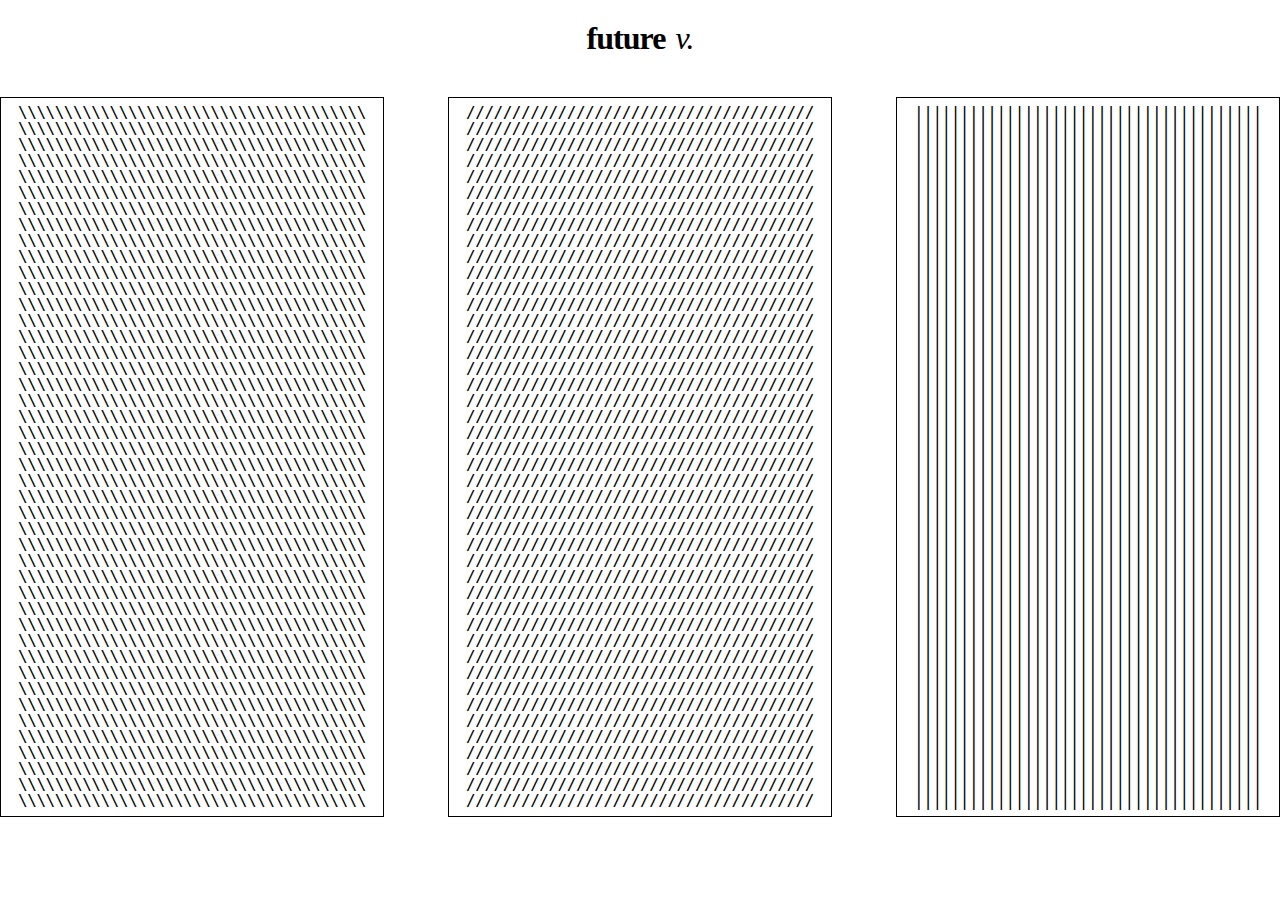
<file: index.html>
<!DOCTYPE html>
<html lang="en">
<head>
    <meta charset="UTF-8">
    <meta name="viewport" content="width=device-width, initial-scale=1.0">
    <title>Future v.</title>
    <style>
        /* SeedPhrase Project Styles */

        /* Global Styles */
        * {
            margin: 0;
            padding: 0;
            box-sizing: border-box;
            font-family: "Times New Roman", Times, serif;
            letter-spacing: -0.03em;
            background-color: white;
        }
        
        body {
            width: 100%;
            min-height: 100vh;
            display: flex;
            flex-direction: column;
            align-items: center;
            padding: 20px;
            background-color: white;
        }
        
        /* Headings */
        h1 {
            text-align: center;
            margin-bottom: 40px;
            font-weight: normal;
            cursor: pointer;
            display: flex;
            justify-content: center;
            align-items: center;
            gap: 10px;
            transition: gap 1s ease-in-out;
        }
        
        h1 .seed {
            font-weight: bold;
        }
        
        h1 .phr {
            font-style: italic;
            font-weight: normal;
        }
        
        h1 .title-button {
            display: none;
            width: 50px;
            height: 50px;
            background-color: white;
            border: 1px solid black;
            border-radius: 50%;
            justify-content: center;
            align-items: center;
            cursor: pointer;
            font-size: 24px;
            opacity: 0;
            transition: opacity 0.5s ease-in-out;
        }
        
        h1 .title-button::before {
            content: "↓";
        }
        
        h1 .title-button.visible {
            opacity: 1;
        }
        
        /* Images */
        img {
            border: 1px solid black;
            max-width: 100%;
            height: auto;
        }
        
        /* Container for the three rectangles */
        .rectangle-container {
            display: flex;
            justify-content: space-between;
            width: 100vw;
            height: 80vh;
            max-width: none;
            margin: 0;
            position: relative;
        }
        
        /* Rectangle styles */
        .rectangle {
            width: 30%;
            min-width: 200px;
            aspect-ratio: 16/9;
            min-height: 120px;
            border: 1px solid black;
            display: flex;
            justify-content: center;
            align-items: center;
            cursor: grab;
            position: relative;
            overflow: hidden;
            font-size: 24px;
            user-select: none;
            transition: transform 0.1s, box-shadow 0.1s;
            background-color: transparent;
        }
        
        .rectangle.dragging {
            cursor: grabbing;
            transform: scale(1.02) translateY(-5px);
            box-shadow: 0 10px 15px rgba(0, 0, 0, 0.2);
            z-index: 100;
        }
        
        /* Pattern Styles */
        .pattern-container {
            width: 100%;
            height: 100%;
            position: absolute;
            overflow: hidden;
            display: flex;
            flex-direction: column;
            font-family: monospace;
            font-size: 16px;
            line-height: 16px;
            padding: 4px;
            user-select: none;
            background-color: transparent;
            justify-content: center;
            align-items: center;
        }
        
        .pattern-line {
            white-space: nowrap;
            overflow: hidden;
            animation: marquee 10s linear infinite;
            width: 100%;
            margin: 0;
            padding: 0;
            text-align: center;
        }
        
        @keyframes marquee {
            0% { transform: translateX(0); }
            100% { transform: translateX(-50%); }
        }
        
        /* Button that appears on click */
        .arrow-button {
            display: none;
            position: absolute;
            background-color: white;
            border: 1px solid black;
            border-radius: 50%;
            width: 50px;
            height: 50px;
            justify-content: center;
            align-items: center;
            cursor: pointer;
            z-index: 10;
            font-size: 24px;
        }
        
        .arrow-button::before {
            content: "/";
        }
        
        #button3.arrow-button::before {
            content: "|";
        }
        
        /* Backslash button style */
        .backslash-button {
            display: none;
            position: absolute;
            background-color: white;
            border: 1px solid black;
            border-radius: 50%;
            width: 50px;
            height: 50px;
            justify-content: center;
            align-items: center;
            cursor: pointer;
            z-index: 10;
            font-size: 24px;
        }
        
        /* Media queries for responsive design */
        @media (max-width: 768px) {
            .rectangle-container {
                flex-direction: column;
                align-items: center;
                height: 100vh;
                gap: 20px;
            }
            
            .rectangle {
                width: 80%;
            }
        }
        
        /* Additional styles for fade effect */
        .fading {
            transition: opacity 0.8s ease-out;
        }
        
        #merged-rectangle {
            border: 1px solid black;
            display: none;
            justify-content: center;
            align-items: center;
            position: absolute;
            overflow: hidden;
            font-size: 24px;
            user-select: none;
            background-color: transparent;
            opacity: 0;
            transition: opacity 0.8s ease-in;
        }
        
        #star-pattern {
            color: black;
            font-family: monospace;
            font-size: 16px;
            line-height: 16px;
            white-space: pre-wrap;
            word-break: break-all;
        }
        
        /* Add star button styles */
        .star-button {
            position: absolute;
            background-color: white;
            border: 1px solid black;
            border-radius: 50%;
            width: 50px;
            height: 50px;
            justify-content: center;
            align-items: center;
            cursor: pointer;
            z-index: 10;
            font-size: 24px;
            display: none;
        }
    </style>
</head>
<body>
    <h1>
        <span class="seed">future</span>
        <div class="title-button"></div>
        <span class="phr">v.</span>
    </h1>
    
    <div class="rectangle-container" id="rectangle-container">
        <div class="rectangle" id="rectangle1">
            <div class="pattern-container" id="backslash-pattern"></div>
            <button class="backslash-button" id="button1">\</button>
        </div>
        
        <div class="rectangle" id="rectangle2">
            <div class="pattern-container" id="slash-pattern"></div>
            <button class="arrow-button" id="button2"></button>
        </div>
        
        <div class="rectangle" id="rectangle3">
            <div class="pattern-container" id="dash-pattern"></div>
            <button class="arrow-button" id="button3"></button>
        </div>
        
        <div id="merged-rectangle">
            <div class="pattern-container" id="star-pattern"></div>
        </div>
    </div>

    <script>
        // Fill rectangles with characters
        function fillWithCharacters() {
            // Fill the first rectangle with backslashes
            const backslashPattern = document.getElementById('backslash-pattern');
            backslashPattern.innerHTML = '';
            backslashPattern.style.whiteSpace = 'pre-wrap';
            backslashPattern.style.wordBreak = 'break-all';
            backslashPattern.style.fontFamily = 'monospace';
            backslashPattern.style.fontSize = '16px';
            backslashPattern.style.lineHeight = '16px';
            
            const width1 = backslashPattern.offsetWidth;
            const height1 = backslashPattern.offsetHeight;
            const charWidth = 9.6;
            const lineHeight = 16;
            
            const charsPerLine1 = Math.floor((width1 - 8) / charWidth);
            const numLines1 = Math.floor((height1 - 8) / lineHeight);
            
            let content1 = '';
            for (let i = 0; i < numLines1; i++) {
                for (let j = 0; j < charsPerLine1; j++) {
                    content1 += '\\';
                }
                if (i < numLines1 - 1) {
                    content1 += '\n';
                }
            }
            backslashPattern.textContent = content1;
            
            // Fill the second rectangle with slashes
            const slashPattern = document.getElementById('slash-pattern');
            slashPattern.innerHTML = '';
            slashPattern.style.whiteSpace = 'pre-wrap';
            slashPattern.style.wordBreak = 'break-all';
            slashPattern.style.fontFamily = 'monospace';
            slashPattern.style.fontSize = '16px';
            slashPattern.style.lineHeight = '16px';
            
            const width2 = slashPattern.offsetWidth;
            const height2 = slashPattern.offsetHeight;
            
            const charsPerLine2 = Math.floor((width2 - 8) / charWidth);
            const numLines2 = Math.floor((height2 - 8) / lineHeight);
            
            let content2 = '';
            for (let i = 0; i < numLines2; i++) {
                for (let j = 0; j < charsPerLine2; j++) {
                    content2 += '/';
                }
                if (i < numLines2 - 1) {
                    content2 += '\n';
                }
            }
            slashPattern.textContent = content2;
            
            // Fill the third rectangle with pipes
            const dashPattern = document.getElementById('dash-pattern');
            dashPattern.innerHTML = '';
            dashPattern.style.whiteSpace = 'pre-wrap';
            dashPattern.style.wordBreak = 'break-all';
            dashPattern.style.fontFamily = 'monospace';
            dashPattern.style.fontSize = '16px';
            dashPattern.style.lineHeight = '16px';
            
            const width3 = dashPattern.offsetWidth;
            const height3 = dashPattern.offsetHeight;
            
            const charsPerLine3 = Math.floor((width3 - 8) / charWidth);
            const numLines3 = Math.floor((height3 - 8) / lineHeight);
            
            let content3 = '';
            for (let i = 0; i < numLines3; i++) {
                for (let j = 0; j < charsPerLine3; j++) {
                    content3 += '|';
                }
                if (i < numLines3 - 1) {
                    content3 += '\n';
                }
            }
            dashPattern.textContent = content3;
        }
        
        // Fill merged rectangle with asterisks
        function fillMergedRectangle() {
            const starPattern = document.getElementById('star-pattern');
            starPattern.innerHTML = '';
            starPattern.style.whiteSpace = 'pre-wrap';
            starPattern.style.wordBreak = 'break-all';
            starPattern.style.fontFamily = 'monospace';
            starPattern.style.fontSize = '16px';
            starPattern.style.lineHeight = '16px';
            
            const rect = starPattern.getBoundingClientRect();
            const width = starPattern.offsetWidth;
            const height = starPattern.offsetHeight;
            
            // Calculate based on font metrics
            const charWidth = 9.6; // Approximate for monospace 16px
            const lineHeight = 16;
            
            const charsPerLine = Math.floor((width - 8) / charWidth); // Subtract padding
            const numLines = Math.floor((height - 8) / lineHeight); // Subtract padding
            
            let content = '';
            for (let i = 0; i < numLines; i++) {
                for (let j = 0; j < charsPerLine; j++) {
                    content += '*';
                }
                if (i < numLines - 1) {
                    content += '\n';
                }
            }
            
            starPattern.textContent = content;
        }
        
        // Check if rectangles overlap almost perfectly
        function checkPerfectOverlap() {
            const rect1 = document.getElementById('rectangle1').getBoundingClientRect();
            const rect2 = document.getElementById('rectangle2').getBoundingClientRect();
            const rect3 = document.getElementById('rectangle3').getBoundingClientRect();
            
            // Define tolerance for "almost perfect" overlap (in pixels)
            const tolerance = 20;
            
            // Check if all rectangles are within tolerance of each other
            const rect1CenterX = rect1.left + rect1.width / 2;
            const rect1CenterY = rect1.top + rect1.height / 2;
            const rect2CenterX = rect2.left + rect2.width / 2;
            const rect2CenterY = rect2.top + rect2.height / 2;
            const rect3CenterX = rect3.left + rect3.width / 2;
            const rect3CenterY = rect3.top + rect3.height / 2;
            
            // Check if all centers are close enough
            const distanceX12 = Math.abs(rect1CenterX - rect2CenterX);
            const distanceY12 = Math.abs(rect1CenterY - rect2CenterY);
            const distanceX13 = Math.abs(rect1CenterX - rect3CenterX);
            const distanceY13 = Math.abs(rect1CenterY - rect3CenterY);
            const distanceX23 = Math.abs(rect2CenterX - rect3CenterX);
            const distanceY23 = Math.abs(rect2CenterY - rect3CenterY);
            
            return (distanceX12 < tolerance && distanceY12 < tolerance &&
                    distanceX13 < tolerance && distanceY13 < tolerance &&
                    distanceX23 < tolerance && distanceY23 < tolerance);
        }
        
        // Merge rectangles
        function mergeRectangles() {
            const rect1 = document.getElementById('rectangle1');
            const rect2 = document.getElementById('rectangle2');
            const rect3 = document.getElementById('rectangle3');
            
            // Calculate center position
            const containerRect = document.getElementById('rectangle-container').getBoundingClientRect();
            const mergedRect = document.getElementById('merged-rectangle');
            
            // Get the computed styles of rect1 to match exactly
            const rect1Styles = window.getComputedStyle(rect1);
            const rect1Bounds = rect1.getBoundingClientRect();
            
            // Set the same size as the original rectangles
            mergedRect.style.width = rect1Styles.width;
            mergedRect.style.height = rect1Styles.height;
            mergedRect.style.minWidth = rect1Styles.minWidth;
            mergedRect.style.minHeight = rect1Styles.minHeight;
            
            // Copy position from rect1
            if (rect1.style.position === 'absolute') {
                mergedRect.style.left = rect1.style.left;
                mergedRect.style.top = rect1.style.top;
            } else {
                // If rect1 isn't positioned absolutely yet, calculate position
                mergedRect.style.left = (rect1Bounds.left - containerRect.left) + 'px';
                mergedRect.style.top = (rect1Bounds.top - containerRect.top) + 'px';
            }
            
            // Add fading class for smooth transition
            rect1.classList.add('fading');
            rect2.classList.add('fading');
            rect3.classList.add('fading');
            
            // Start fade out
            rect1.style.opacity = '0';
            rect2.style.opacity = '0';
            rect3.style.opacity = '0';
            
            // Show merged rectangle after a short delay
            setTimeout(() => {
                mergedRect.style.display = 'flex';
                // Fill with asterisks before showing
                fillMergedRectangle();
                
                // Add star button
                const starButton = document.createElement('button');
                starButton.className = 'star-button';
                starButton.textContent = '*';
                starButton.style.display = 'none';
                mergedRect.appendChild(starButton);
                
                // Add click handler for the star button
                starButton.addEventListener('click', function(e) {
                    e.stopPropagation(); // Prevent rectangle click event
                    
                    // Calculate screen dimensions
                    const screenW = window.screen.width;
                    const screenH = window.screen.height;
                    const winWidth = 800; // Large width
                    const winHeight = 600; // Large height
                    const left = Math.floor((screenW - winWidth) / 2); // Center horizontally
                    const top = Math.floor((screenH - winHeight) / 2); // Center vertically
                    
                    // Open psy-grey.html in a centered window
                    window.open('psy-grey.html', '_blank', 
                        `width=${winWidth},height=${winHeight},left=${left},top=${top},resizable=yes`);
                });
                
                setTimeout(() => {
                    mergedRect.style.opacity = '1';
                    starButton.style.display = 'flex';
                }, 50);
            }, 400);
            
            // Hide original rectangles completely after fade
            setTimeout(() => {
                rect1.style.display = 'none';
                rect2.style.display = 'none';
                rect3.style.display = 'none';
            }, 800);
        }
        
        // Initial fill and refill on window resize
        function initializeFills() {
            fillWithCharacters();
            // Call multiple times to ensure proper rendering
            setTimeout(fillWithCharacters, 100);
            setTimeout(fillWithCharacters, 500);
        }
        
        window.addEventListener('load', initializeFills);
        window.addEventListener('resize', fillWithCharacters);
        
        // Also fill immediately when script runs
        document.addEventListener('DOMContentLoaded', initializeFills);
        
        // Enhanced drag functionality
        const rectangles = document.querySelectorAll('.rectangle');
        const container = document.getElementById('rectangle-container');
        
        // Track which rectangle is being dragged and its initial position
        let activeDragElement = null;
        let isDragging = false;
        let startX = 0;
        let startY = 0;
        let offsetX = 0;
        let offsetY = 0;
        let initialPositions = [];
        let mergeExecuted = false; // Prevent multiple merge executions
        
        // Store initial positions when page loads
        window.addEventListener('load', function() {
            rectangles.forEach(rect => {
                const position = rect.getBoundingClientRect();
                initialPositions.push({
                    id: rect.id,
                    left: position.left,
                    top: position.top
                });
            });
        });
        
        // Handle mouse events for dragging
        rectangles.forEach(rectangle => {
            // Mouse down - start dragging
            rectangle.addEventListener('mousedown', function(e) {
                if (e.target.classList.contains('arrow-button')) return;
                
                // Set this as the active drag element
                activeDragElement = this;
                isDragging = true;
                
                // Get current position
                const rect = this.getBoundingClientRect();
                
                // Calculate offset from mouse position to rectangle corner
                offsetX = e.clientX - rect.left;
                offsetY = e.clientY - rect.top;
                
                // Record start position
                startX = e.clientX - offsetX;
                startY = e.clientY - offsetY;
                
                // Set visual dragging state
                this.classList.add('dragging');
                
                // Prevent default behavior
                e.preventDefault();
            });
            
            // Click event to show button only
            rectangle.addEventListener('click', function(e) {
                if (!isDragging && !e.target.classList.contains('arrow-button') && !e.target.classList.contains('backslash-button')) {
                    // Get the button inside this rectangle
                    const button = this.querySelector('.arrow-button, .backslash-button');
                    if (button) {
                        button.style.display = 'flex';
                    }
                }
            });
        });
        
        // Mouse move - move the rectangle
        document.addEventListener('mousemove', function(e) {
            if (!isDragging || !activeDragElement) return;
            
            // Calculate new position
            const newX = e.clientX - offsetX;
            const newY = e.clientY - offsetY;
            
            // Get container bounds
            const containerRect = container.getBoundingClientRect();
            
            // Keep rectangle within container bounds
            const rectWidth = activeDragElement.offsetWidth;
            const rectHeight = activeDragElement.offsetHeight;
            
            const minX = containerRect.left;
            const maxX = containerRect.right - rectWidth;
            const minY = containerRect.top;
            const maxY = containerRect.bottom - rectHeight;
            
            const boundedX = Math.max(minX, Math.min(maxX, newX));
            const boundedY = Math.max(minY, Math.min(maxY, newY));
            
            // Update rectangle position
            activeDragElement.style.position = 'absolute';
            activeDragElement.style.left = (boundedX - containerRect.left) + 'px';
            activeDragElement.style.top = (boundedY - containerRect.top) + 'px';
        });
        
        // Mouse up - stop dragging
        document.addEventListener('mouseup', function(e) {
            if (isDragging && activeDragElement) {
                // Remove visual dragging state
                activeDragElement.classList.remove('dragging');
                
                // Check if we dropped rectangle3 and rectangles overlap perfectly
                if (activeDragElement.id === 'rectangle3' && !mergeExecuted) {
                    if (checkPerfectOverlap()) {
                        mergeExecuted = true;
                        mergeRectangles();
                    }
                }
                
                // Reset drag state
                isDragging = false;
                activeDragElement = null;
            }
        });
        
        // Touch events for mobile support
        rectangles.forEach(rectangle => {
            rectangle.addEventListener('touchstart', function(e) {
                if (e.target.classList.contains('arrow-button')) return;
                
                activeDragElement = this;
                isDragging = true;
                
                const touch = e.touches[0];
                const rect = this.getBoundingClientRect();
                
                offsetX = touch.clientX - rect.left;
                offsetY = touch.clientY - rect.top;
                
                startX = touch.clientX - offsetX;
                startY = touch.clientY - offsetY;
                
                this.classList.add('dragging');
                
                e.preventDefault();
            });
        });
        
        document.addEventListener('touchmove', function(e) {
            if (!isDragging || !activeDragElement) return;
            
            const touch = e.touches[0];
            
            const newX = touch.clientX - offsetX;
            const newY = touch.clientY - offsetY;
            
            const containerRect = container.getBoundingClientRect();
            
            const rectWidth = activeDragElement.offsetWidth;
            const rectHeight = activeDragElement.offsetHeight;
            
            const minX = containerRect.left;
            const maxX = containerRect.right - rectWidth;
            const minY = containerRect.top;
            const maxY = containerRect.bottom - rectHeight;
            
            const boundedX = Math.max(minX, Math.min(maxX, newX));
            const boundedY = Math.max(minY, Math.min(maxY, newY));
            
            activeDragElement.style.position = 'absolute';
            activeDragElement.style.left = (boundedX - containerRect.left) + 'px';
            activeDragElement.style.top = (boundedY - containerRect.top) + 'px';
            
            e.preventDefault();
        });
        
        document.addEventListener('touchend', function(e) {
            if (isDragging && activeDragElement) {
                activeDragElement.classList.remove('dragging');
                
                // Check if we dropped rectangle3 and rectangles overlap perfectly
                if (activeDragElement.id === 'rectangle3' && !mergeExecuted) {
                    if (checkPerfectOverlap()) {
                        mergeExecuted = true;
                        mergeRectangles();
                    }
                }
                
                // Reset drag state
                isDragging = false;
                activeDragElement = null;
            }
        });
        
        // Button click event (can be expanded later)
        const buttons = document.querySelectorAll('.arrow-button, .backslash-button');
        
        buttons.forEach(button => {
            button.addEventListener('click', function(e) {
                e.stopPropagation(); // Prevent rectangle click event
                
                // Calculate screen dimensions
                const screenW = window.screen.width;
                const screenH = window.screen.height;
                const winWidth = 800; // Large width
                const winHeight = 600; // Large height
                const halfWidth = 400; // Half width for seed window
                
                if (this.classList.contains('backslash-button')) {
                    // Open whomp.html on the left
                    window.open('whomp/whomp.html', '_blank', 
                        `width=${winWidth},height=${winHeight},left=0,top=${Math.floor((screenH - winHeight) / 2)},resizable=yes`);
                } else if (this.id === 'button2') {
                    // Open embeddings.html in the middle
                    window.open('Embeddings/embeddings.html', '_blank', 
                        `width=${winWidth},height=${winHeight},left=${Math.floor((screenW - winWidth) / 2)},top=${Math.floor((screenH - winHeight) / 2)},resizable=yes`);
                } else if (this.id === 'button3') {
                    // Open seed.html on the right with half width
                    window.open('seed/seed.html', '_blank', 
                        `width=${halfWidth},height=${winHeight},left=${screenW - halfWidth},top=${Math.floor((screenH - winHeight) / 2)},resizable=yes`);
                }
            });
        });

        // Add title click handler
        document.querySelector('h1').addEventListener('click', function() {
            this.style.gap = '50px';
            const titleButton = this.querySelector('.title-button');
            titleButton.style.display = 'flex';
            setTimeout(() => {
                titleButton.classList.add('visible');
            }, 100);
        });

        // Add click handler for the title button
        document.querySelector('.title-button').addEventListener('click', function(e) {
            e.stopPropagation(); // Prevent title click event
            
            // Calculate screen dimensions
            const screenW = window.screen.width;
            const screenH = window.screen.height;
            const winWidth = 400; // Narrow width
            const winHeight = screenH; // Full height
            const left = screenW - winWidth; // Position on far right
            const top = 0; // Start from top
            
            // Open future-with-me.glitch.me
            window.open('https://future-with-me.glitch.me/', '_blank', 
                `width=${winWidth},height=${winHeight},left=${left},top=${top},resizable=no`);
            
            // Open introductions image in a popup on the left
            const imgWidth = 600; // Width for the image popup
            const imgHeight = 800; // Height for the image popup
            const imgLeft = 0; // Position on far left
            const imgTop = Math.floor((screenH - imgHeight) / 2); // Center vertically
            
            window.open('assets/introductions.jpg', '_blank',
                `width=${imgWidth},height=${imgHeight},left=${imgLeft},top=${imgTop},resizable=yes`);
        });
    </script>
</body>
</html>
</file>
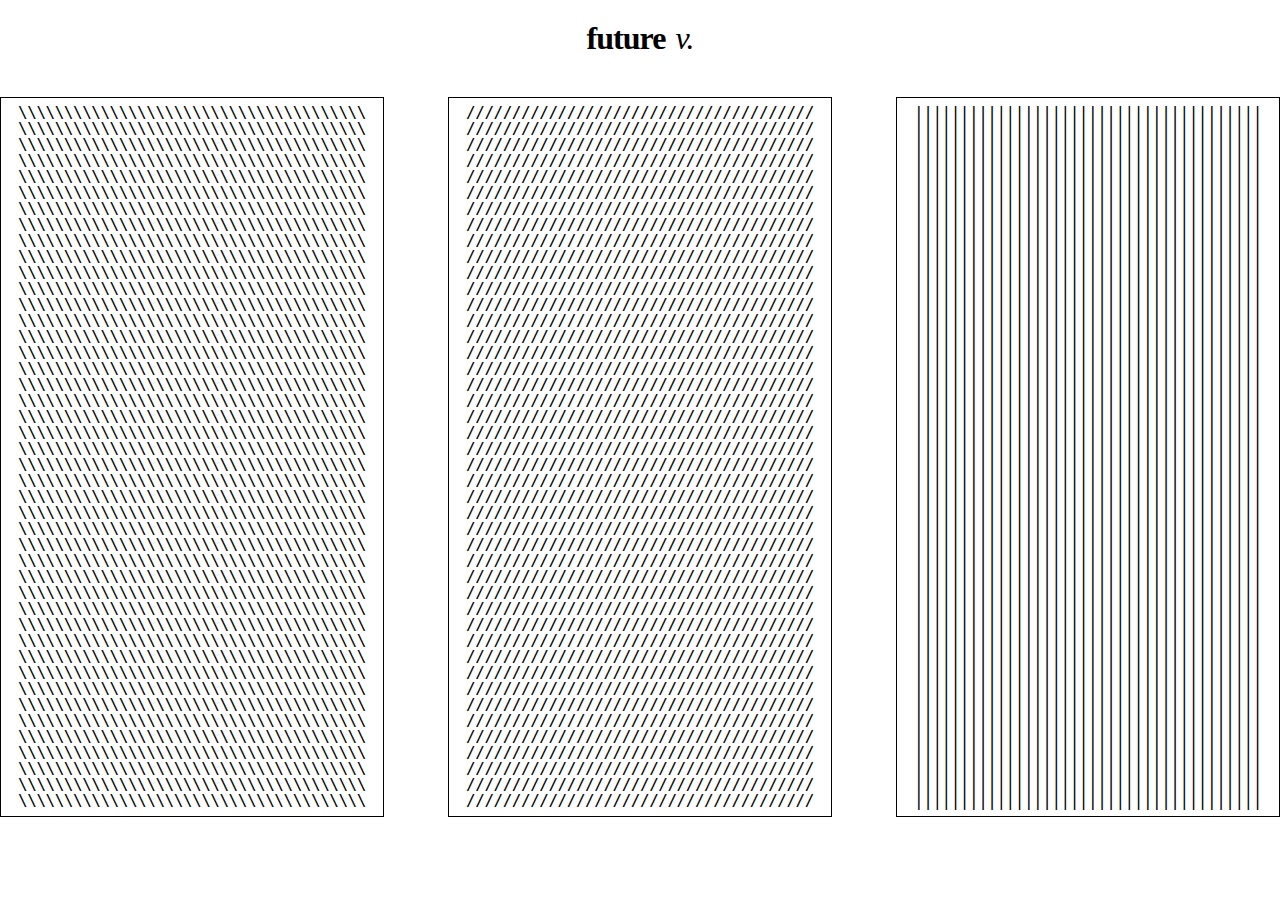
<file: doors.html>
<!DOCTYPE html>
<html lang="en">
<head>
    <meta charset="UTF-8">
    <meta name="viewport" content="width=device-width, initial-scale=1.0">
    <title>Future v.</title>
    <style>
        /* SeedPhrase Project Styles */

        /* Global Styles */
        * {
            margin: 0;
            padding: 0;
            box-sizing: border-box;
            font-family: "Times New Roman", Times, serif;
            letter-spacing: -0.03em;
            background-color: white;
        }
        
        body {
            width: 100%;
            min-height: 100vh;
            display: flex;
            flex-direction: column;
            align-items: center;
            padding: 20px;
            background-color: white;
        }
        
        /* Headings */
        h1 {
            text-align: center;
            margin-bottom: 40px;
            font-weight: normal;
            cursor: pointer;
            display: flex;
            justify-content: center;
            align-items: center;
            gap: 10px;
            transition: gap 1s ease-in-out;
        }
        
        h1 .seed {
            font-weight: bold;
        }
        
        h1 .phr {
            font-style: italic;
            font-weight: normal;
        }
        
        h1 .title-button {
            display: none;
            width: 50px;
            height: 50px;
            background-color: white;
            border: 1px solid black;
            border-radius: 50%;
            justify-content: center;
            align-items: center;
            cursor: pointer;
            font-size: 24px;
            opacity: 0;
            transition: opacity 0.5s ease-in-out;
        }
        
        h1 .title-button::before {
            content: "↓";
        }
        
        h1 .title-button.visible {
            opacity: 1;
        }
        
        /* Images */
        img {
            border: 1px solid black;
            max-width: 100%;
            height: auto;
        }
        
        /* Container for the three rectangles */
        .rectangle-container {
            display: flex;
            justify-content: space-between;
            width: 100vw;
            height: 80vh;
            max-width: none;
            margin: 0;
            position: relative;
        }
        
        /* Rectangle styles */
        .rectangle {
            width: 30%;
            min-width: 200px;
            aspect-ratio: 16/9;
            min-height: 120px;
            border: 1px solid black;
            display: flex;
            justify-content: center;
            align-items: center;
            cursor: grab;
            position: relative;
            overflow: hidden;
            font-size: 24px;
            user-select: none;
            transition: transform 0.1s, box-shadow 0.1s;
            background-color: transparent;
        }
        
        .rectangle.dragging {
            cursor: grabbing;
            transform: scale(1.02) translateY(-5px);
            box-shadow: 0 10px 15px rgba(0, 0, 0, 0.2);
            z-index: 100;
        }
        
        /* Pattern Styles */
        .pattern-container {
            width: 100%;
            height: 100%;
            position: absolute;
            overflow: hidden;
            display: flex;
            flex-direction: column;
            font-family: monospace;
            font-size: 16px;
            line-height: 16px;
            padding: 4px;
            user-select: none;
            background-color: transparent;
            justify-content: center;
            align-items: center;
        }
        
        .pattern-line {
            white-space: nowrap;
            overflow: hidden;
            animation: marquee 10s linear infinite;
            width: 100%;
            margin: 0;
            padding: 0;
            text-align: center;
        }
        
        @keyframes marquee {
            0% { transform: translateX(0); }
            100% { transform: translateX(-50%); }
        }
        
        /* Button that appears on click */
        .arrow-button {
            display: none;
            position: absolute;
            background-color: white;
            border: 1px solid black;
            border-radius: 50%;
            width: 50px;
            height: 50px;
            justify-content: center;
            align-items: center;
            cursor: pointer;
            z-index: 10;
            font-size: 24px;
        }
        
        .arrow-button::before {
            content: "/";
        }
        
        #button3.arrow-button::before {
            content: "|";
        }
        
        /* Backslash button style */
        .backslash-button {
            display: none;
            position: absolute;
            background-color: white;
            border: 1px solid black;
            border-radius: 50%;
            width: 50px;
            height: 50px;
            justify-content: center;
            align-items: center;
            cursor: pointer;
            z-index: 10;
            font-size: 24px;
        }
        
        /* Media queries for responsive design */
        @media (max-width: 768px) {
            .rectangle-container {
                flex-direction: column;
                align-items: center;
                height: 100vh;
                gap: 20px;
            }
            
            .rectangle {
                width: 80%;
            }
        }
        
        /* Additional styles for fade effect */
        .fading {
            transition: opacity 0.8s ease-out;
        }
        
        #merged-rectangle {
            border: 1px solid black;
            display: none;
            justify-content: center;
            align-items: center;
            position: absolute;
            overflow: hidden;
            font-size: 24px;
            user-select: none;
            background-color: transparent;
            opacity: 0;
            transition: opacity 0.8s ease-in;
        }
        
        #star-pattern {
            color: black;
            font-family: monospace;
            font-size: 16px;
            line-height: 16px;
            white-space: pre-wrap;
            word-break: break-all;
        }
        
        /* Add star button styles */
        .star-button {
            position: absolute;
            background-color: white;
            border: 1px solid black;
            border-radius: 50%;
            width: 50px;
            height: 50px;
            justify-content: center;
            align-items: center;
            cursor: pointer;
            z-index: 10;
            font-size: 24px;
            display: none;
        }
    </style>
</head>
<body>
    <h1>
        <span class="seed">future</span>
        <div class="title-button"></div>
        <span class="phr">v.</span>
    </h1>
    
    <div class="rectangle-container" id="rectangle-container">
        <div class="rectangle" id="rectangle1">
            <div class="pattern-container" id="backslash-pattern"></div>
            <button class="backslash-button" id="button1">\</button>
        </div>
        
        <div class="rectangle" id="rectangle2">
            <div class="pattern-container" id="slash-pattern"></div>
            <button class="arrow-button" id="button2"></button>
        </div>
        
        <div class="rectangle" id="rectangle3">
            <div class="pattern-container" id="dash-pattern"></div>
            <button class="arrow-button" id="button3"></button>
        </div>
        
        <div id="merged-rectangle">
            <div class="pattern-container" id="star-pattern"></div>
        </div>
    </div>

    <script>
        // Fill rectangles with characters
        function fillWithCharacters() {
            // Fill the first rectangle with backslashes
            const backslashPattern = document.getElementById('backslash-pattern');
            backslashPattern.innerHTML = '';
            backslashPattern.style.whiteSpace = 'pre-wrap';
            backslashPattern.style.wordBreak = 'break-all';
            backslashPattern.style.fontFamily = 'monospace';
            backslashPattern.style.fontSize = '16px';
            backslashPattern.style.lineHeight = '16px';
            
            const width1 = backslashPattern.offsetWidth;
            const height1 = backslashPattern.offsetHeight;
            const charWidth = 9.6;
            const lineHeight = 16;
            
            const charsPerLine1 = Math.floor((width1 - 8) / charWidth);
            const numLines1 = Math.floor((height1 - 8) / lineHeight);
            
            let content1 = '';
            for (let i = 0; i < numLines1; i++) {
                for (let j = 0; j < charsPerLine1; j++) {
                    content1 += '\\';
                }
                if (i < numLines1 - 1) {
                    content1 += '\n';
                }
            }
            backslashPattern.textContent = content1;
            
            // Fill the second rectangle with slashes
            const slashPattern = document.getElementById('slash-pattern');
            slashPattern.innerHTML = '';
            slashPattern.style.whiteSpace = 'pre-wrap';
            slashPattern.style.wordBreak = 'break-all';
            slashPattern.style.fontFamily = 'monospace';
            slashPattern.style.fontSize = '16px';
            slashPattern.style.lineHeight = '16px';
            
            const width2 = slashPattern.offsetWidth;
            const height2 = slashPattern.offsetHeight;
            
            const charsPerLine2 = Math.floor((width2 - 8) / charWidth);
            const numLines2 = Math.floor((height2 - 8) / lineHeight);
            
            let content2 = '';
            for (let i = 0; i < numLines2; i++) {
                for (let j = 0; j < charsPerLine2; j++) {
                    content2 += '/';
                }
                if (i < numLines2 - 1) {
                    content2 += '\n';
                }
            }
            slashPattern.textContent = content2;
            
            // Fill the third rectangle with pipes
            const dashPattern = document.getElementById('dash-pattern');
            dashPattern.innerHTML = '';
            dashPattern.style.whiteSpace = 'pre-wrap';
            dashPattern.style.wordBreak = 'break-all';
            dashPattern.style.fontFamily = 'monospace';
            dashPattern.style.fontSize = '16px';
            dashPattern.style.lineHeight = '16px';
            
            const width3 = dashPattern.offsetWidth;
            const height3 = dashPattern.offsetHeight;
            
            const charsPerLine3 = Math.floor((width3 - 8) / charWidth);
            const numLines3 = Math.floor((height3 - 8) / lineHeight);
            
            let content3 = '';
            for (let i = 0; i < numLines3; i++) {
                for (let j = 0; j < charsPerLine3; j++) {
                    content3 += '|';
                }
                if (i < numLines3 - 1) {
                    content3 += '\n';
                }
            }
            dashPattern.textContent = content3;
        }
        
        // Fill merged rectangle with asterisks
        function fillMergedRectangle() {
            const starPattern = document.getElementById('star-pattern');
            starPattern.innerHTML = '';
            starPattern.style.whiteSpace = 'pre-wrap';
            starPattern.style.wordBreak = 'break-all';
            starPattern.style.fontFamily = 'monospace';
            starPattern.style.fontSize = '16px';
            starPattern.style.lineHeight = '16px';
            
            const rect = starPattern.getBoundingClientRect();
            const width = starPattern.offsetWidth;
            const height = starPattern.offsetHeight;
            
            // Calculate based on font metrics
            const charWidth = 9.6; // Approximate for monospace 16px
            const lineHeight = 16;
            
            const charsPerLine = Math.floor((width - 8) / charWidth); // Subtract padding
            const numLines = Math.floor((height - 8) / lineHeight); // Subtract padding
            
            let content = '';
            for (let i = 0; i < numLines; i++) {
                for (let j = 0; j < charsPerLine; j++) {
                    content += '*';
                }
                if (i < numLines - 1) {
                    content += '\n';
                }
            }
            
            starPattern.textContent = content;
        }
        
        // Check if rectangles overlap almost perfectly
        function checkPerfectOverlap() {
            const rect1 = document.getElementById('rectangle1').getBoundingClientRect();
            const rect2 = document.getElementById('rectangle2').getBoundingClientRect();
            const rect3 = document.getElementById('rectangle3').getBoundingClientRect();
            
            // Define tolerance for "almost perfect" overlap (in pixels)
            const tolerance = 20;
            
            // Check if all rectangles are within tolerance of each other
            const rect1CenterX = rect1.left + rect1.width / 2;
            const rect1CenterY = rect1.top + rect1.height / 2;
            const rect2CenterX = rect2.left + rect2.width / 2;
            const rect2CenterY = rect2.top + rect2.height / 2;
            const rect3CenterX = rect3.left + rect3.width / 2;
            const rect3CenterY = rect3.top + rect3.height / 2;
            
            // Check if all centers are close enough
            const distanceX12 = Math.abs(rect1CenterX - rect2CenterX);
            const distanceY12 = Math.abs(rect1CenterY - rect2CenterY);
            const distanceX13 = Math.abs(rect1CenterX - rect3CenterX);
            const distanceY13 = Math.abs(rect1CenterY - rect3CenterY);
            const distanceX23 = Math.abs(rect2CenterX - rect3CenterX);
            const distanceY23 = Math.abs(rect2CenterY - rect3CenterY);
            
            return (distanceX12 < tolerance && distanceY12 < tolerance &&
                    distanceX13 < tolerance && distanceY13 < tolerance &&
                    distanceX23 < tolerance && distanceY23 < tolerance);
        }
        
        // Merge rectangles
        function mergeRectangles() {
            const rect1 = document.getElementById('rectangle1');
            const rect2 = document.getElementById('rectangle2');
            const rect3 = document.getElementById('rectangle3');
            
            // Calculate center position
            const containerRect = document.getElementById('rectangle-container').getBoundingClientRect();
            const mergedRect = document.getElementById('merged-rectangle');
            
            // Get the computed styles of rect1 to match exactly
            const rect1Styles = window.getComputedStyle(rect1);
            const rect1Bounds = rect1.getBoundingClientRect();
            
            // Set the same size as the original rectangles
            mergedRect.style.width = rect1Styles.width;
            mergedRect.style.height = rect1Styles.height;
            mergedRect.style.minWidth = rect1Styles.minWidth;
            mergedRect.style.minHeight = rect1Styles.minHeight;
            
            // Copy position from rect1
            if (rect1.style.position === 'absolute') {
                mergedRect.style.left = rect1.style.left;
                mergedRect.style.top = rect1.style.top;
            } else {
                // If rect1 isn't positioned absolutely yet, calculate position
                mergedRect.style.left = (rect1Bounds.left - containerRect.left) + 'px';
                mergedRect.style.top = (rect1Bounds.top - containerRect.top) + 'px';
            }
            
            // Add fading class for smooth transition
            rect1.classList.add('fading');
            rect2.classList.add('fading');
            rect3.classList.add('fading');
            
            // Start fade out
            rect1.style.opacity = '0';
            rect2.style.opacity = '0';
            rect3.style.opacity = '0';
            
            // Show merged rectangle after a short delay
            setTimeout(() => {
                mergedRect.style.display = 'flex';
                // Fill with asterisks before showing
                fillMergedRectangle();
                
                // Add star button
                const starButton = document.createElement('button');
                starButton.className = 'star-button';
                starButton.textContent = '*';
                starButton.style.display = 'none';
                mergedRect.appendChild(starButton);
                
                // Add click handler for the star button
                starButton.addEventListener('click', function(e) {
                    e.stopPropagation(); // Prevent rectangle click event
                    
                    // Calculate screen dimensions
                    const screenW = window.screen.width;
                    const screenH = window.screen.height;
                    const winWidth = 800; // Large width
                    const winHeight = 600; // Large height
                    const left = Math.floor((screenW - winWidth) / 2); // Center horizontally
                    const top = Math.floor((screenH - winHeight) / 2); // Center vertically
                    
                    // Open psy-grey.html in a centered window
                    window.open('psy-grey.html', '_blank', 
                        `width=${winWidth},height=${winHeight},left=${left},top=${top},resizable=yes`);
                });
                
                setTimeout(() => {
                    mergedRect.style.opacity = '1';
                    starButton.style.display = 'flex';
                }, 50);
            }, 400);
            
            // Hide original rectangles completely after fade
            setTimeout(() => {
                rect1.style.display = 'none';
                rect2.style.display = 'none';
                rect3.style.display = 'none';
            }, 800);
        }
        
        // Initial fill and refill on window resize
        function initializeFills() {
            fillWithCharacters();
            // Call multiple times to ensure proper rendering
            setTimeout(fillWithCharacters, 100);
            setTimeout(fillWithCharacters, 500);
        }
        
        window.addEventListener('load', initializeFills);
        window.addEventListener('resize', fillWithCharacters);
        
        // Also fill immediately when script runs
        document.addEventListener('DOMContentLoaded', initializeFills);
        
        // Enhanced drag functionality
        const rectangles = document.querySelectorAll('.rectangle');
        const container = document.getElementById('rectangle-container');
        
        // Track which rectangle is being dragged and its initial position
        let activeDragElement = null;
        let isDragging = false;
        let startX = 0;
        let startY = 0;
        let offsetX = 0;
        let offsetY = 0;
        let initialPositions = [];
        let mergeExecuted = false; // Prevent multiple merge executions
        
        // Store initial positions when page loads
        window.addEventListener('load', function() {
            rectangles.forEach(rect => {
                const position = rect.getBoundingClientRect();
                initialPositions.push({
                    id: rect.id,
                    left: position.left,
                    top: position.top
                });
            });
        });
        
        // Handle mouse events for dragging
        rectangles.forEach(rectangle => {
            // Mouse down - start dragging
            rectangle.addEventListener('mousedown', function(e) {
                if (e.target.classList.contains('arrow-button')) return;
                
                // Set this as the active drag element
                activeDragElement = this;
                isDragging = true;
                
                // Get current position
                const rect = this.getBoundingClientRect();
                
                // Calculate offset from mouse position to rectangle corner
                offsetX = e.clientX - rect.left;
                offsetY = e.clientY - rect.top;
                
                // Record start position
                startX = e.clientX - offsetX;
                startY = e.clientY - offsetY;
                
                // Set visual dragging state
                this.classList.add('dragging');
                
                // Prevent default behavior
                e.preventDefault();
            });
            
            // Click event to show button only
            rectangle.addEventListener('click', function(e) {
                if (!isDragging && !e.target.classList.contains('arrow-button') && !e.target.classList.contains('backslash-button')) {
                    // Get the button inside this rectangle
                    const button = this.querySelector('.arrow-button, .backslash-button');
                    if (button) {
                        button.style.display = 'flex';
                    }
                }
            });
        });
        
        // Mouse move - move the rectangle
        document.addEventListener('mousemove', function(e) {
            if (!isDragging || !activeDragElement) return;
            
            // Calculate new position
            const newX = e.clientX - offsetX;
            const newY = e.clientY - offsetY;
            
            // Get container bounds
            const containerRect = container.getBoundingClientRect();
            
            // Keep rectangle within container bounds
            const rectWidth = activeDragElement.offsetWidth;
            const rectHeight = activeDragElement.offsetHeight;
            
            const minX = containerRect.left;
            const maxX = containerRect.right - rectWidth;
            const minY = containerRect.top;
            const maxY = containerRect.bottom - rectHeight;
            
            const boundedX = Math.max(minX, Math.min(maxX, newX));
            const boundedY = Math.max(minY, Math.min(maxY, newY));
            
            // Update rectangle position
            activeDragElement.style.position = 'absolute';
            activeDragElement.style.left = (boundedX - containerRect.left) + 'px';
            activeDragElement.style.top = (boundedY - containerRect.top) + 'px';
        });
        
        // Mouse up - stop dragging
        document.addEventListener('mouseup', function(e) {
            if (isDragging && activeDragElement) {
                // Remove visual dragging state
                activeDragElement.classList.remove('dragging');
                
                // Check if we dropped rectangle3 and rectangles overlap perfectly
                if (activeDragElement.id === 'rectangle3' && !mergeExecuted) {
                    if (checkPerfectOverlap()) {
                        mergeExecuted = true;
                        mergeRectangles();
                    }
                }
                
                // Reset drag state
                isDragging = false;
                activeDragElement = null;
            }
        });
        
        // Touch events for mobile support
        rectangles.forEach(rectangle => {
            rectangle.addEventListener('touchstart', function(e) {
                if (e.target.classList.contains('arrow-button')) return;
                
                activeDragElement = this;
                isDragging = true;
                
                const touch = e.touches[0];
                const rect = this.getBoundingClientRect();
                
                offsetX = touch.clientX - rect.left;
                offsetY = touch.clientY - rect.top;
                
                startX = touch.clientX - offsetX;
                startY = touch.clientY - offsetY;
                
                this.classList.add('dragging');
                
                e.preventDefault();
            });
        });
        
        document.addEventListener('touchmove', function(e) {
            if (!isDragging || !activeDragElement) return;
            
            const touch = e.touches[0];
            
            const newX = touch.clientX - offsetX;
            const newY = touch.clientY - offsetY;
            
            const containerRect = container.getBoundingClientRect();
            
            const rectWidth = activeDragElement.offsetWidth;
            const rectHeight = activeDragElement.offsetHeight;
            
            const minX = containerRect.left;
            const maxX = containerRect.right - rectWidth;
            const minY = containerRect.top;
            const maxY = containerRect.bottom - rectHeight;
            
            const boundedX = Math.max(minX, Math.min(maxX, newX));
            const boundedY = Math.max(minY, Math.min(maxY, newY));
            
            activeDragElement.style.position = 'absolute';
            activeDragElement.style.left = (boundedX - containerRect.left) + 'px';
            activeDragElement.style.top = (boundedY - containerRect.top) + 'px';
            
            e.preventDefault();
        });
        
        document.addEventListener('touchend', function(e) {
            if (isDragging && activeDragElement) {
                activeDragElement.classList.remove('dragging');
                
                // Check if we dropped rectangle3 and rectangles overlap perfectly
                if (activeDragElement.id === 'rectangle3' && !mergeExecuted) {
                    if (checkPerfectOverlap()) {
                        mergeExecuted = true;
                        mergeRectangles();
                    }
                }
                
                // Reset drag state
                isDragging = false;
                activeDragElement = null;
            }
        });
        
        // Button click event (can be expanded later)
        const buttons = document.querySelectorAll('.arrow-button, .backslash-button');
        
        buttons.forEach(button => {
            button.addEventListener('click', function(e) {
                e.stopPropagation(); // Prevent rectangle click event
                
                // Calculate screen dimensions
                const screenW = window.screen.width;
                const screenH = window.screen.height;
                const winWidth = 800; // Large width
                const winHeight = 600; // Large height
                const halfWidth = 400; // Half width for seed window
                
                if (this.classList.contains('backslash-button')) {
                    // Open whomp.html on the left
                    window.open('whomp/whomp.html', '_blank', 
                        `width=${winWidth},height=${winHeight},left=0,top=${Math.floor((screenH - winHeight) / 2)},resizable=yes`);
                } else if (this.id === 'button2') {
                    // Open embeddings.html in the middle
                    window.open('Embeddings/embeddings.html', '_blank', 
                        `width=${winWidth},height=${winHeight},left=${Math.floor((screenW - winWidth) / 2)},top=${Math.floor((screenH - winHeight) / 2)},resizable=yes`);
                } else if (this.id === 'button3') {
                    // Open seed.html on the right with half width
                    window.open('seed/seed.html', '_blank', 
                        `width=${halfWidth},height=${winHeight},left=${screenW - halfWidth},top=${Math.floor((screenH - winHeight) / 2)},resizable=yes`);
                }
            });
        });

        // Add title click handler
        document.querySelector('h1').addEventListener('click', function() {
            this.style.gap = '50px';
            const titleButton = this.querySelector('.title-button');
            titleButton.style.display = 'flex';
            setTimeout(() => {
                titleButton.classList.add('visible');
            }, 100);
        });

        // Add click handler for the title button
        document.querySelector('.title-button').addEventListener('click', function(e) {
            e.stopPropagation(); // Prevent title click event
            
            // Calculate screen dimensions
            const screenW = window.screen.width;
            const screenH = window.screen.height;
            const winWidth = 400; // Narrow width
            const winHeight = screenH; // Full height
            const left = screenW - winWidth; // Position on far right
            const top = 0; // Start from top
            
            // Open future-with-me.glitch.me
            window.open('https://future-with-me.glitch.me/', '_blank', 
                `width=${winWidth},height=${winHeight},left=${left},top=${top},resizable=no`);
            
            // Open introductions image in a popup on the left
            const imgWidth = 600; // Width for the image popup
            const imgHeight = 800; // Height for the image popup
            const imgLeft = 0; // Position on far left
            const imgTop = 0; // Position at top
            
            // Open introductions.jpg at the top
            window.open('assets/introductions.jpg', '_blank',
                `width=${imgWidth},height=${imgHeight},left=${imgLeft},top=${imgTop},resizable=yes`);
            
            // Open qrcode.jpg below introductions.jpg
            const qrTop = imgHeight + 20; // Position below introductions.jpg with 20px gap
            window.open('assets/qrcode.jpg', '_blank',
                `width=${imgWidth},height=${imgHeight},left=${imgLeft},top=${qrTop},resizable=yes`);
        });
    </script>
</body>
</html>
</file>
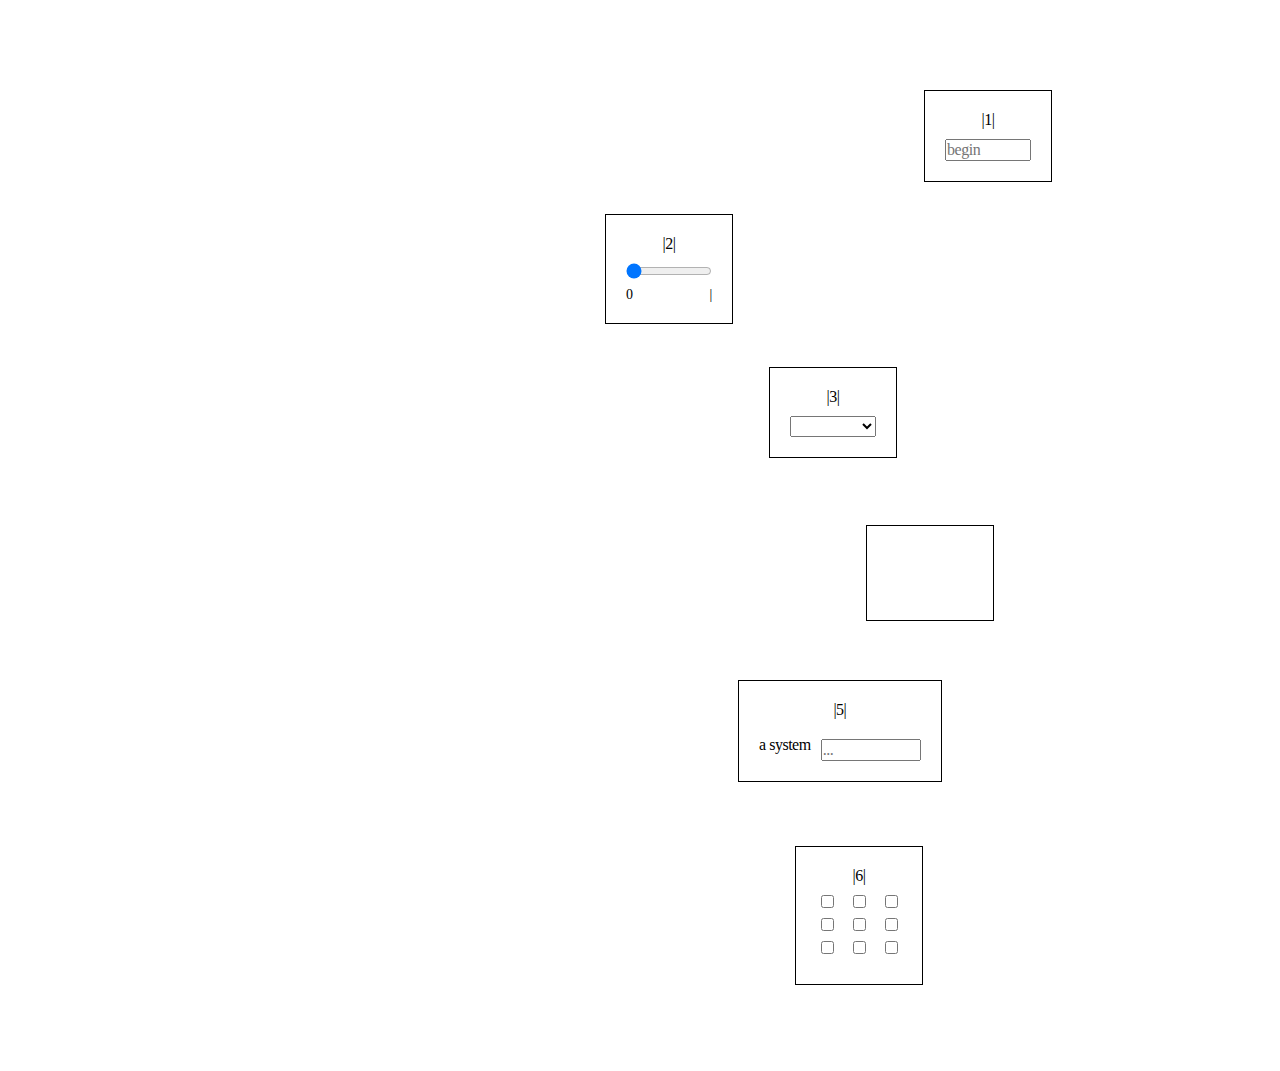
<file: seed/seed.html>
<!DOCTYPE html>
<html lang="en">
<head>
  <meta charset="UTF-8" />
  <meta name="viewport" content="width=device-width, initial-scale=1.0"/>
  <title>|</title>
  <link rel="stylesheet" href="styles.css">
</head>
<body>
  <!-- |1| -->
  <div class="block" id="block1">
    <div>|1|</div>
    <input type="text" id="block1input" placeholder="begin" />
    <button id="slashButton1" class="slash-button" style="display: none;">|</button>
  </div>

  <!-- |2| -->
  <div class="block" id="block2">
    <div>|2|</div>
    <input type="range" id="block2slider" min="0" max="100" value="0" />
    <div class="label-row">
      <span>0</span><span>|</span>
    </div>
    <button id="slashButton2" class="slash-button" style="display: none;">|</button>
  </div>

  <!-- |3| -->
  <div class="block" id="block3">
    <div>|3|</div>
    <select id="block3select">
      <option value=""></option>
      <option value="|">|</option>
      <option value="\">\</option>
      <option value="*">*</option>
    </select>
  </div>

  <!-- |4| -->
  <div class="block" id="block4">
    <div>|4|</div>
    <div>This is an old <a href="#" id="storyLink" style="text-decoration: none; color: inherit; cursor: pointer;">story</a>.</div>
  </div>

  <!-- |5| -->
  <div class="block" id="block5">
    <div>|5|</div>
    <div class="block5-container">
      <div class="block5-input-row">
        <span>a system</span>
        <input type="text" id="block5input" placeholder="..." />
      </div>
      <button class="trust-button" id="trustButton" style="display: none;">trust</button>
    </div>
  </div>

  <!-- |6| -->
  <div class="block" id="block6">
    <div>|6|</div>
    <div class="checkbox-grid">
      <div class="checkbox-cell"><input type="checkbox" id="check1" data-pos="1"></div>
      <div class="checkbox-cell"><input type="checkbox" id="check2" data-pos="2"></div>
      <div class="checkbox-cell"><input type="checkbox" id="check3" data-pos="3"></div>
      <div class="checkbox-cell"><input type="checkbox" id="check4" data-pos="4"></div>
      <div class="checkbox-cell"><input type="checkbox" id="check5" data-pos="5"></div>
      <div class="checkbox-cell"><input type="checkbox" id="check6" data-pos="6"></div>
      <div class="checkbox-cell"><input type="checkbox" id="check7" data-pos="7"></div>
      <div class="checkbox-cell"><input type="checkbox" id="check8" data-pos="8"></div>
      <div class="checkbox-cell"><input type="checkbox" id="check9" data-pos="9"></div>
    </div>
    <button id="attentionButton" style="display: none;">attention</button>
  </div>

  <script src="script.js"></script>
</body>
</html>
</file>
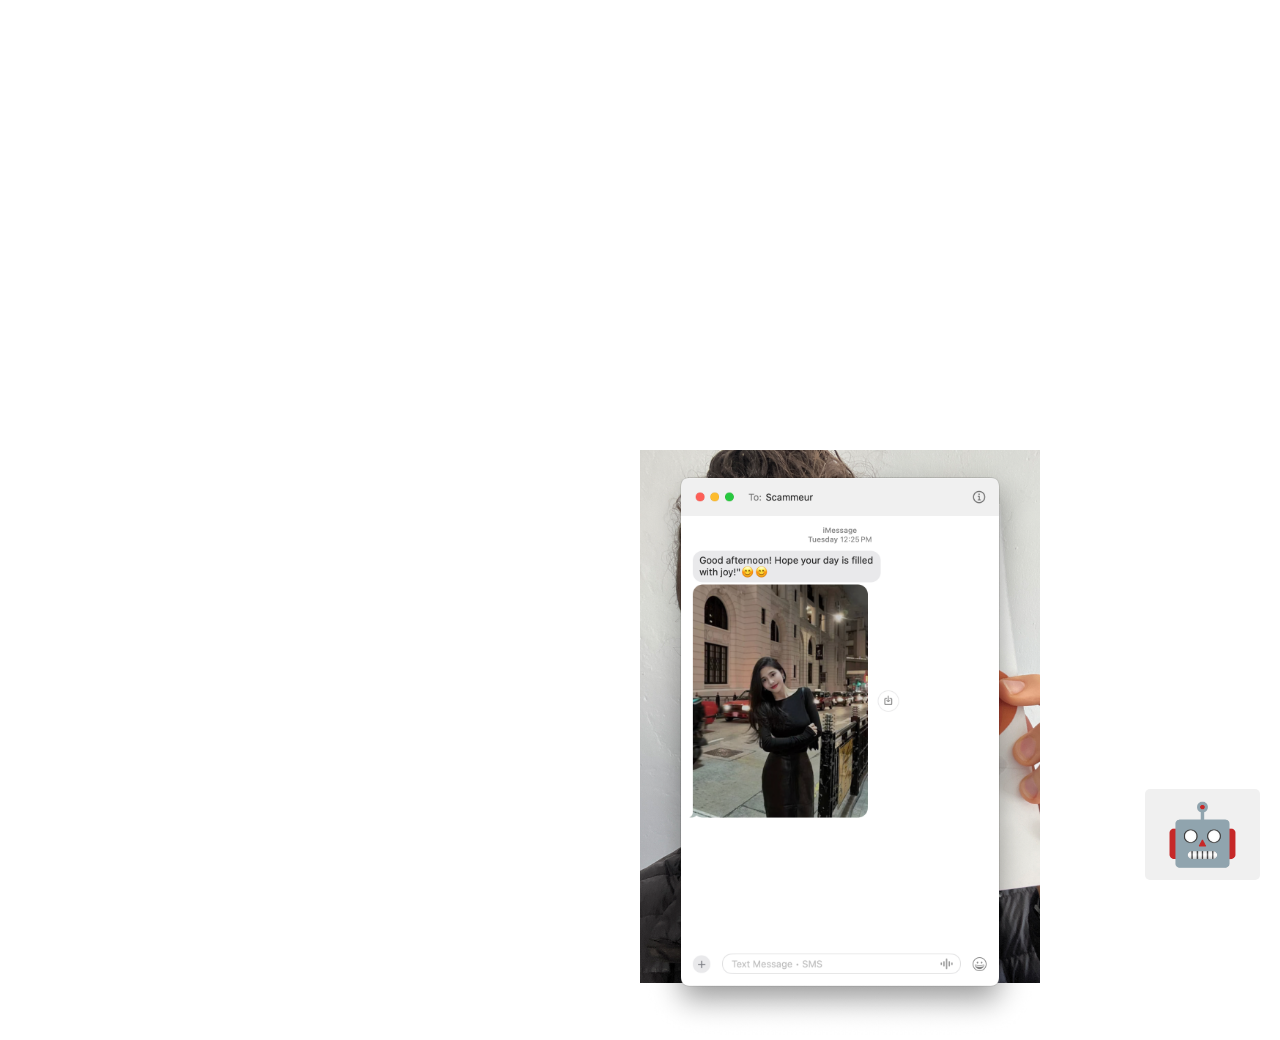
<file: whomp/whomp.html>
<!DOCTYPE html>
<html lang="en">

<head>
    <meta charset="UTF-8">
    <meta name="viewport" content="width=device-width, initial-scale=1.0">
    <title>\</title>
        <style>
        body, html {
        height: 100%;
        margin: 0;
        display: flex;
        justify-content: center;
        align-items: center;
        background-image: url('https://st2.depositphotos.com/1141522/5301/v/450/depositphotos_53014093-stock-illustration-stack-of-white-papers-hand.jpg');
        background-size: cover; /* Cover the entire page */
        background-position: center; /* Center the background image */
        background-repeat: no-repeat; /* Do not repeat the image */
    }
    h1 {
    position: absolute;
    top: 0;
    left: 0;
    margin: 10px; /* Add a little space from the edges */
}
    #imageContainer {
        position: relative; /* Required for absolute positioning of children */
    }
    
    .draggable {
        cursor: grab;
        position: absolute; /* Stack images */
        transition: transform 0.2s; /* Smooth transition for repositioning */
        max-width: 400px;
        min-width: 200px;
    }
    .draggableButton {
    cursor: pointer;
    position: fixed;
    bottom: 20px;
    right: 20px;
    padding: 10px 20px;
    background-color: #f0f0f0;
    border: none;
    border-radius: 5px;
    transition: none; /* Ensure no size transition on focus */
    font-size: 60px;
}

/* Optionally, reset any :active or :focus styles that might cause size changes */
.draggableButton:active, .draggableButton:focus {
    transform: none;
}
    </style>
</head>

<body>
    <div id="imageContainer">
        <button id="openPageBtn" class="draggableButton">🤖</button>
        <img src="assets/Ocean Vuong.jpg" class="draggable" alt="ocean-vuong" draggable="false">
        <img src="assets/Audre Lorde.jpeg" class="draggable" alt="audre-lorde" draggable="false">
        <img src="assets/Gertrude Stein.jpeg" class="draggable" alt="gertrude-stein" draggable="false">
        <img src="assets/Adrienne Rich.jpeg" class="draggable" alt="adrienne-rich" draggable="false">
        <img src="assets/Walt Whitman.jpg" class="draggable" alt="walt-whitman" draggable="false">
        <img src="assets/Marble Block.jpg" class="draggable" alt="marble-block" draggable="false">
        <img src="assets/Invasions Kickstarter.png" class="draggable" alt="invasions-kickstarter" draggable="false">
        <img src="assets/Invasions Inside.jpg" class="draggable" alt="invasions inside" draggable="false">
        <img src="assets/Invasions Outside.jpg" class="draggable" alt="invasions outside" draggable="false">
        <img src="assets/Scam image from Prophet Talk.png" class="draggable" alt="scam" draggable="false">
    </div>

    <script>

let zIndexCounter = 0;

document.addEventListener('DOMContentLoaded', () => {
    let selectedImage = null;
    let startX = 0, startY = 0; // Starting position of the mouse relative to the page

    const imageContainer = document.getElementById('imageContainer');
    imageContainer.addEventListener('mousedown', function(e) {
        if (e.target.classList.contains('draggable')) {
            selectedImage = e.target;
            const rect = selectedImage.getBoundingClientRect();
            // Calculate the starting position of the mouse relative to the clicked image
            startX = e.clientX - rect.left;
            startY = e.clientY - rect.top;
            
            // Apply a higher z-index to ensure the selected image is on top
            selectedImage.style.zIndex = 1000;
            selectedImage.style.cursor = 'grabbing';
        }
    });

    document.addEventListener('mousemove', function(e) {
        if (selectedImage) {
            e.preventDefault();
            // Move the image based on the current mouse position minus the initial offset
            selectedImage.style.left = (e.clientX - startX - imageContainer.offsetLeft) + 'px';
            selectedImage.style.top = (e.clientY - startY - imageContainer.offsetTop) + 'px';
        }
    });

    document.addEventListener('mouseup', function() {
        if (selectedImage) {
            selectedImage.style.cursor = 'grab';
    
            // Increase z-index to put the dragged image on top of others
            zIndexCounter++; // Increment the counter
            selectedImage.style.zIndex = zIndexCounter; // Apply the incremented value
    
            selectedImage = null; // Clear the reference to the selected image
        }
    });
});

document.getElementById('openPageBtn').addEventListener('click', function() {
    window.open('https://scam-ai-poet.vercel.app/', '_blank', 'width=600,height=800,right=100,top=200,toolbar=no,scrollbars=no,resizable=yes');
});


    </script>
</body>

</html>
</file>
<file: seed/styles.css>
* {
    margin: 0;
    padding: 0;
    box-sizing: border-box;
    font-family: "Times New Roman", Times, serif;
    letter-spacing: -0.03em;
  }
  
  body {
    background-color: white;
    padding: 20px;
    overflow-x: hidden;
    position: relative;
  }
  
  .block {
    width: 10vw;
    min-width: 120px;
    margin-top: 40px;
    border: 1px solid black;
    padding: 20px;
    text-align: center;
    position: absolute;
  }
  
  input[type="text"],
  select,
  input[type="range"],
  button {
    width: 100%;
    margin-top: 10px;
    font-size: 16px;
  }
  
  .slash-button {
    margin-top: 10px;
    padding: 5px 10px;
    font-size: 18px;
    border: 1px solid black;
    background-color: white;
    cursor: pointer;
  }
  
  .label-row {
    display: flex;
    justify-content: space-between;
    font-size: 14px;
    margin-top: 4px;
  }
  
  #block4 {
    color: white;
    background-color: white;
  }
  
  #block5 {
    min-width: 200px;
    width: auto;
  }
  
  .block5-container {
    display: flex;
    align-items: center;
    justify-content: center;
    flex-direction: column;
    width: 100%;
  }
  
  .block5-input-row {
    display: flex;
    align-items: center;
    margin-top: 10px;
    width: 100%;
    justify-content: center;
    gap: 10px;
  }
  
  .block5-input-row input {
    width: 100px;
    margin-left: 0;
  }
  
  .trust-button {
    margin-top: 10px;
    padding: 5px 10px;
    font-size: 16px;
    background-color: white;
    border: 1px solid black;
    cursor: pointer;
    display: none;
  }
  
  /* Block 6 checkbox grid styles */
  .checkbox-grid {
    display: grid;
    grid-template-columns: repeat(3, 1fr);
    grid-gap: 10px;
    margin: 10px auto;
    width: 100%;
  }
  
  .checkbox-cell {
    display: flex;
    justify-content: center;
    align-items: center;
  }
  
  #attentionButton {
    display: none;
    margin-top: 10px;
    padding: 5px 10px;
    font-size: 16px;
    background-color: white;
    border: 1px solid black;
    cursor: pointer;
  }
  
  #block8-button {
    display: none;
    margin-top: 10px;
    padding: 5px 10px;
    font-size: 16px;
    background-color: white;
    border: 1px solid black;
    cursor: pointer;
  }
  
  /* Block 9 popup styles */
  .block9-modal {
    display: none;
    position: fixed;
    top: 50%;
    left: 50%;
    transform: translate(-50%, -50%);
    width: 400px;
    height: 300px;
    background-color: white;
    border: 1px solid black;
    z-index: 1000;
    padding: 20px;
  }
  
  .block9-close {
    position: absolute;
    top: 5px;
    right: 5px;
    font-size: 20px;
    cursor: pointer;
    padding: 5px;
    background-color: white;
    border: 1px solid black;
    width: 30px;
    height: 30px;
    display: flex;
    justify-content: center;
    align-items: center;
  }
  
  #chameleonContent {
    width: 100%;
    height: 100%;
    display: flex;
    justify-content: center;
    align-items: center;
  }
  
  /* Full screen image display style */
  .image-view {
    display: flex;
    justify-content: center;
    align-items: center;
    height: 100vh;
    margin: 0;
    padding: 0;
    background: white;
  }
  
  .image-view img {
    max-width: 100%;
    max-height: 100%;
  }
  
  /* Block 9 toggle grid styles */
  #block9 {
    min-width: 250px;
    width: auto;
  }
  
  .toggle-grid {
    display: grid;
    grid-template-columns: repeat(3, 1fr);
    grid-gap: 15px;
    margin: 15px auto;
    width: 100%;
  }
  
  .toggle-cell {
    display: flex;
    justify-content: center;
    align-items: center;
  }
  
  .toggle-switch {
    appearance: none;
    width: 35px;
    height: 18px;
    background-color: white;
    border: 1px solid black;
    border-radius: 9px;
    position: relative;
    cursor: pointer;
    transition: background-color 0.3s;
  }
  
  .toggle-switch:checked {
    background-color: black;
  }
  
  .toggle-switch::before {
    content: '';
    position: absolute;
    width: 14px;
    height: 14px;
    border-radius: 50%;
    background-color: black;
    top: 1px;
    left: 1px;
    transition: transform 0.3s;
  }
  
  .toggle-switch:checked::before {
    transform: translateX(17px);
    background-color: white;
  }
  
  #block9-slash-button {
    margin-top: 15px;
    padding: 5px 10px;
    font-size: 16px;
    background-color: white;
    border: 1px solid black;
    cursor: pointer;
  }
  
  /* Block 10 symbol grid styles */
  #block10 {
    min-width: 250px;
    width: auto;
  }
  
  .symbol-grid {
    display: grid;
    grid-template-columns: repeat(3, 1fr);
    grid-gap: 10px;
    margin: 15px auto;
    width: 100%;
  }
  
  .symbol-button {
    width: 100%;
    height: 30px;
    font-size: 18px;
    background-color: white;
    border: 1px solid black;
    cursor: pointer;
    display: flex;
    justify-content: center;
    align-items: center;
    padding: 0;
  }
  
  .symbol-button:hover {
    background-color: #f0f0f0;
  }
  
  #block11 {
    min-width: 200px;
    width: auto;
  }
  
  #block11 input[type="date"] {
    width: 100%;
    margin-top: 10px;
    font-size: 16px;
  }
  
  #block12 {
    display: flex;
    justify-content: center;
    align-items: center;
    position: relative;
    overflow: hidden;
  }
  
  .circle-container {
    position: relative;
    width: 100%;
    height: 100%;
    display: flex;
    justify-content: center;
    align-items: center;
  }
  
  .circle-button {
    width: 50px;
    height: 50px;
    border-radius: 50%;
    border: 1px solid black;
    background: white;
    cursor: pointer;
    font-size: 24px;
    display: flex;
    justify-content: center;
    align-items: center;
    z-index: 2;
  }
  
  .expanding-circle {
    position: absolute;
    border: 1px solid black;
    border-radius: 50%;
    transform: translate(-50%, -50%);
    animation: expand 2s ease-out forwards;
  }
  
  @keyframes expand {
    0% {
        width: 50px;
        height: 50px;
        opacity: 1;
    }
    100% {
        width: 300px;
        height: 300px;
        opacity: 0;
    }
  }
  
  /* Centered modal styles */
  #waterModal {
    display: none;
    position: fixed;
    top: 0;
    left: 0;
    width: 100%;
    height: 100%;
    background: rgba(0, 0, 0, 0.7);
    z-index: 1000;
    justify-content: center;
    align-items: center;
  }
  
  #waterModal .modal-content {
    background: white;
    padding: 20px;
    border-radius: 5px;
    max-width: 80%;
    max-height: 80%;
    position: relative;
  }
  
  #waterModal .modal-content img {
    max-width: 100%;
    max-height: 80vh;
    display: block;
  }
  
  #waterModal .modal-close {
    position: absolute;
    top: 10px;
    right: 10px;
    cursor: pointer;
    font-size: 24px;
    color: black;
    background: white;
    width: 30px;
    height: 30px;
    display: flex;
    justify-content: center;
    align-items: center;
    border-radius: 50%;
    border: 1px solid black;
  }
</file>
